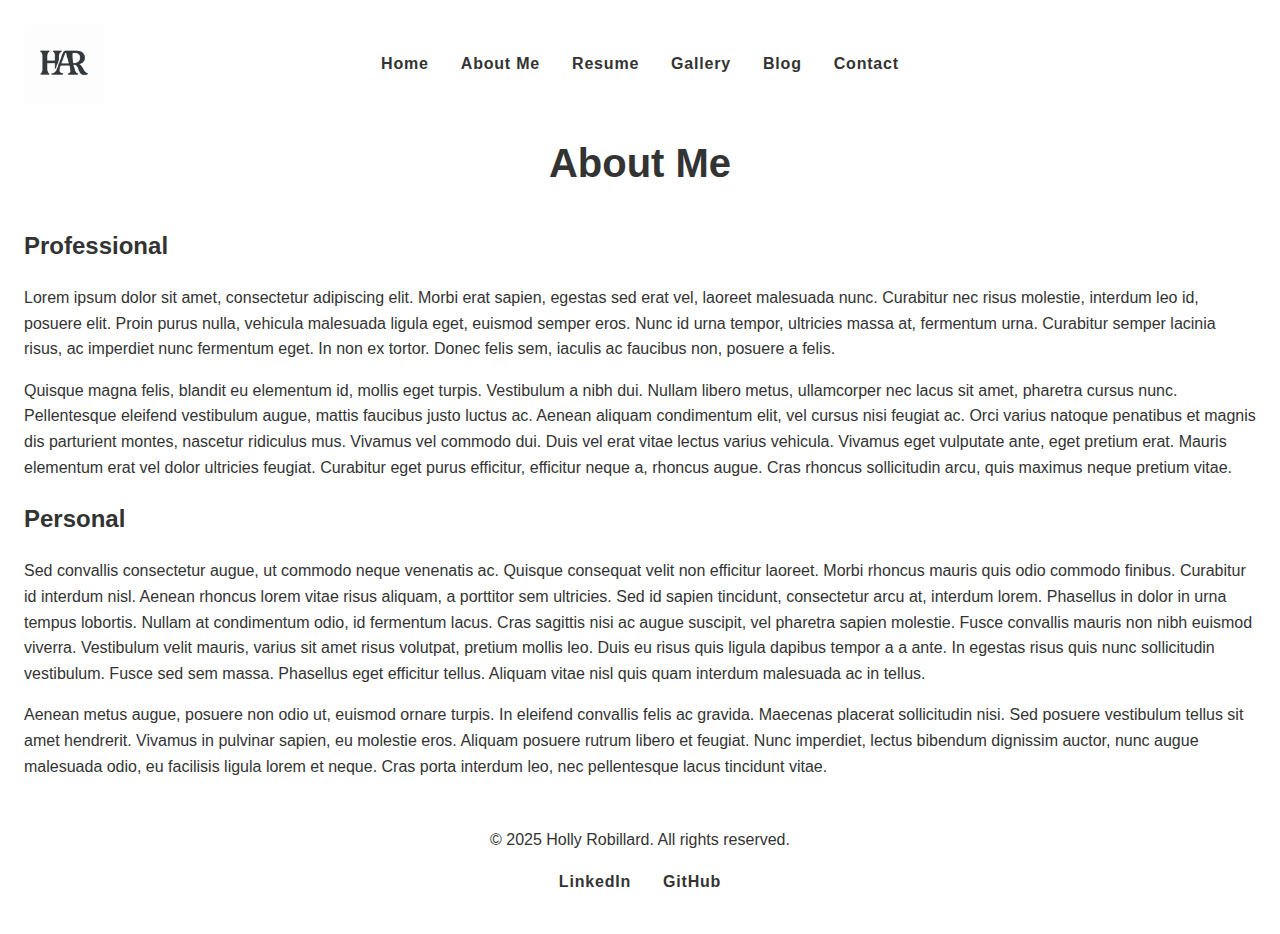
<file: about.html>
<!-- 
    File: about.html
    Author: Holly Robillard
    Course: IT3240 - Spring 2025
    Last Updated: May 1, 2025

    Purpose: 
    The About page offers a deeper look into who I am both professionally and personally. 
    It is designed to provide context beyond the homepage, highlighting the values that guide my work, 
    the journey that has shaped my career, and the passions that fuel my continued growth. 
    Visitors can learn about my background, leadership philosophy, and commitment to lifelong learning.

    Structure: 
    - Header with logo and navigation menu
    - Introduction section with a professional summary
    - Narrative of my career and education journey
    - Narrative of my personal passions
    - Footer with copyright and social links
 -->
<!DOCTYPE html>
<html lang="en">
    <head>
        <title>Holly Robillard</title>
        <meta charset="utf-8">
        <link rel="stylesheet" href="css/styles.css">
    </head>

    <!-- Page Content -->
    <body>
        <!-- Page Header -->
        <header>
            <div id="logo-nav">
                <!-- Logo -->
                <img src="images/logo.png" alt="Logo for Holly Robillard website" id="logo">
                <!-- Navigation Menu -->
                <nav>
                    <ul>
                        <li><a href="index.html">Home</a></li>
                        <li><a href="about.html">About Me</a></li>
                        <li><a href="resume.html">Resume</a></li>
                        <li><a href="gallery.html">Gallery</a></li>
                        <li><a href="blog.html">Blog</a></li>
                        <li><a href="contact.html">Contact</a></li>
                    </ul>
                </nav>
            </div>
            <h1>About Me</h1>
        </header>
        
        <!-- Main Page Content -->
        <main id="about">

            <!-- Professional Introduction: Short Paragraphs Introducing Professional Goals and Career -->
            <section id="about-professional">
                <h2>Professional</h2>
                <p>
                    Lorem ipsum dolor sit amet, consectetur adipiscing elit. Morbi erat sapien, egestas sed erat vel, laoreet malesuada nunc. Curabitur nec risus molestie, interdum leo id, posuere elit. Proin purus nulla, vehicula malesuada ligula eget, euismod semper eros. Nunc id urna tempor, ultricies massa at, fermentum urna. Curabitur semper lacinia risus, ac imperdiet nunc fermentum eget. In non ex tortor. Donec felis sem, iaculis ac faucibus non, posuere a felis.
                </p>
                <p>
                    Quisque magna felis, blandit eu elementum id, mollis eget turpis. Vestibulum a nibh dui. Nullam libero metus, ullamcorper nec lacus sit amet, pharetra cursus nunc. Pellentesque eleifend vestibulum augue, mattis faucibus justo luctus ac. Aenean aliquam condimentum elit, vel cursus nisi feugiat ac. Orci varius natoque penatibus et magnis dis parturient montes, nascetur ridiculus mus. Vivamus vel commodo dui. Duis vel erat vitae lectus varius vehicula. Vivamus eget vulputate ante, eget pretium erat. Mauris elementum erat vel dolor ultricies feugiat. Curabitur eget purus efficitur, efficitur neque a, rhoncus augue. Cras rhoncus sollicitudin arcu, quis maximus neque pretium vitae.
                </p>
            </section>

            <!-- Personal Introduction: Short Paragraphs Introducing Personal Life Passions -->
            <section id="about-personal">
                <h2>Personal</h2>
                <p>
                    Sed convallis consectetur augue, ut commodo neque venenatis ac. Quisque consequat velit non efficitur laoreet. Morbi rhoncus mauris quis odio commodo finibus. Curabitur id interdum nisl. Aenean rhoncus lorem vitae risus aliquam, a porttitor sem ultricies. Sed id sapien tincidunt, consectetur arcu at, interdum lorem. Phasellus in dolor in urna tempus lobortis. Nullam at condimentum odio, id fermentum lacus. Cras sagittis nisi ac augue suscipit, vel pharetra sapien molestie. Fusce convallis mauris non nibh euismod viverra. Vestibulum velit mauris, varius sit amet risus volutpat, pretium mollis leo. Duis eu risus quis ligula dapibus tempor a a ante. In egestas risus quis nunc sollicitudin vestibulum. Fusce sed sem massa. Phasellus eget efficitur tellus. Aliquam vitae nisl quis quam interdum malesuada ac in tellus.
                </p>
                <p>
                    Aenean metus augue, posuere non odio ut, euismod ornare turpis. In eleifend convallis felis ac gravida. Maecenas placerat sollicitudin nisi. Sed posuere vestibulum tellus sit amet hendrerit. Vivamus in pulvinar sapien, eu molestie eros. Aliquam posuere rutrum libero et feugiat. Nunc imperdiet, lectus bibendum dignissim auctor, nunc augue malesuada odio, eu facilisis ligula lorem et neque. Cras porta interdum leo, nec pellentesque lacus tincidunt vitae.
                </p>
            </section>
        </main>

        <!-- Page Footer: Copyright and Social Media -->
        <footer>
            <p>&copy; 2025 Holly Robillard. All rights reserved.</p>
            <!-- Social Media External Links -->
            <ul>
                <li><a href="https://linkedin.com/in/hollyrobillard">LinkedIn</a></li>
                <li><a href="https://github.com/hollyrobillard">GitHub</a></li>
            </ul>
        </footer>
    </body>
</html>
</file>
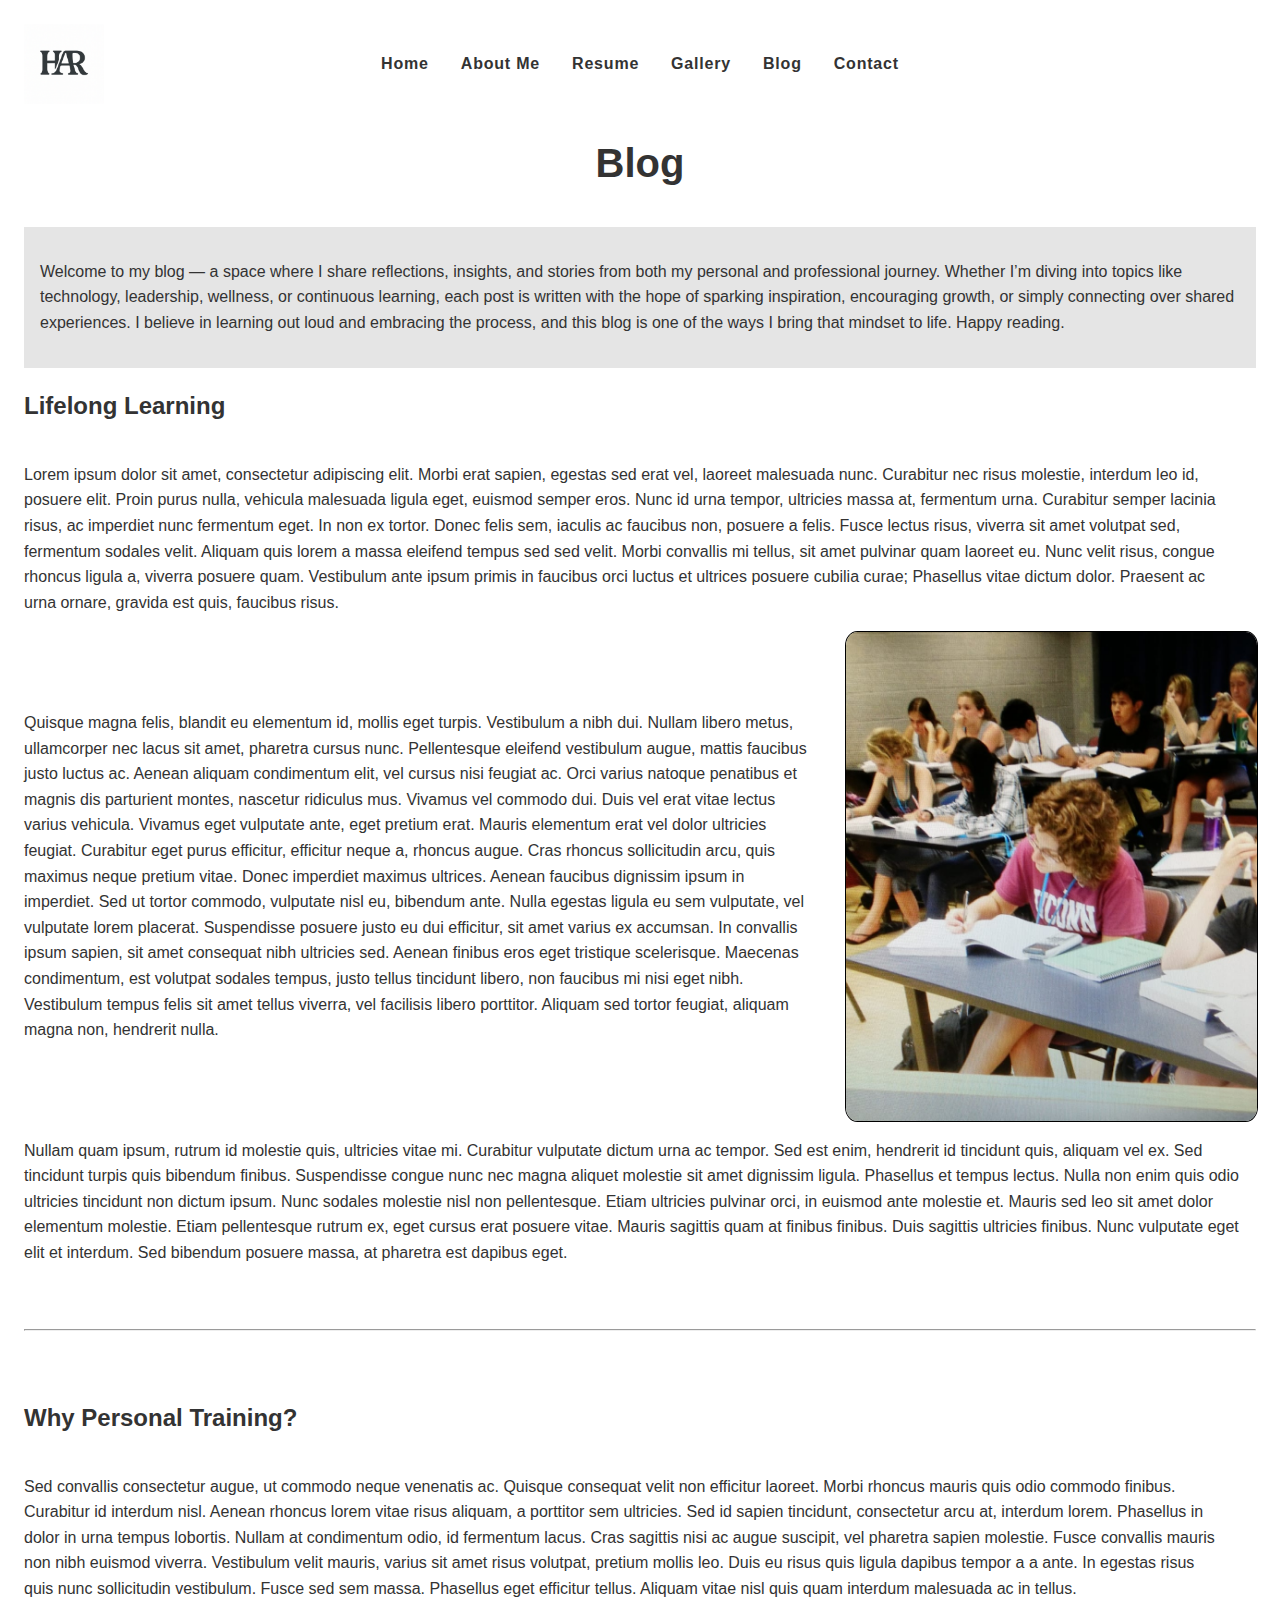
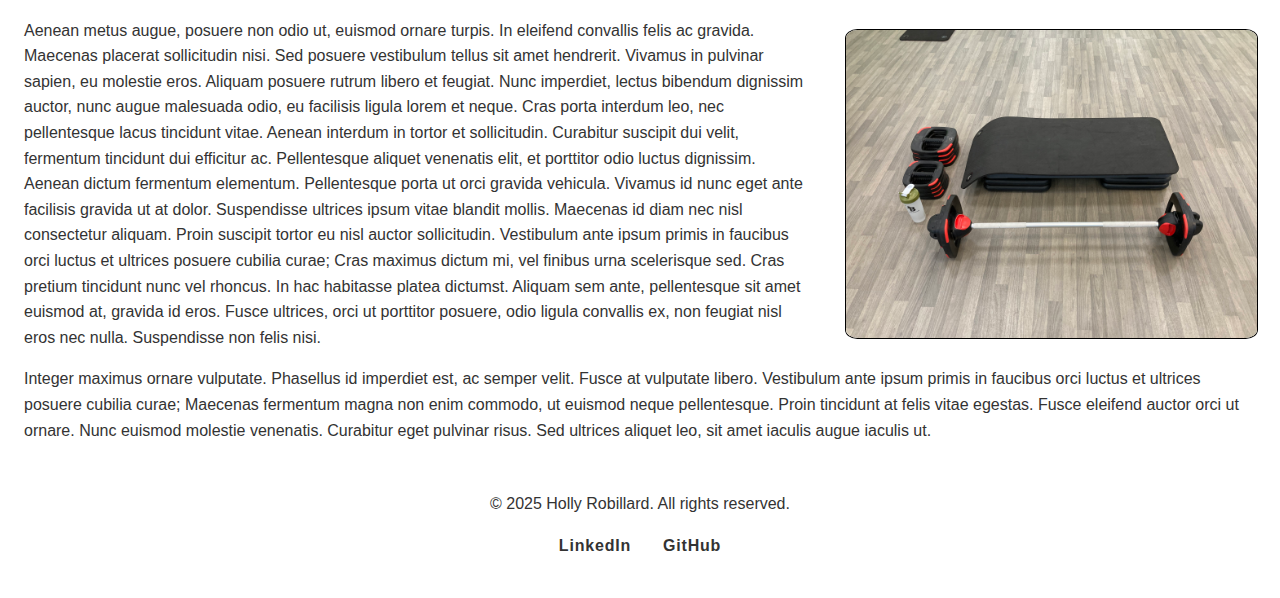
<file: blog.html>
<!-- 
    File: blog.html
    Author: Holly Robillard
    Course: IT3240 - Spring 2025
    Last Updated: May 1, 2025

    Purpose: 
    The Blog page serves as a space for sharing reflections, insights, and updates 
    related to my personal and professional journey. It includes posts about technology, leadership, 
    continuous learning, wellness, and creative projects. The goal is to foster connection and 
    inspire curiosity by offering authentic and thoughtful content.

    Structure: 
    - Header with logo and navigation menu
    - Introductory section explaining the purpose of the blog
    - Chronological list of blog entries with titles and content
    - Footer with copyright and social links
 -->
<!DOCTYPE html>
<html lang="en">
    <head>
        <title>Holly Robillard</title>
        <meta charset="utf-8">
        <link rel="stylesheet" href="styles.css">
    </head>

    <!-- Page Content -->
    <body>
        <!-- Page Header -->
        <header>
            <div id="logo-nav">
                <!-- Logo -->
                <img src="logo.png" alt="Logo for Holly Robillard website" id="logo">
                <!-- Navigation Menu -->
                <nav>
                    <ul>
                        <li><a href="index.html">Home</a></li>
                        <li><a href="about.html">About Me</a></li>
                        <li><a href="resume.html">Resume</a></li>
                        <li><a href="gallery.html">Gallery</a></li>
                        <li><a href="blog.html">Blog</a></li>
                        <li><a href="contact.html">Contact</a></li>
                    </ul>
                </nav>
            </div>
            <h1>Blog</h1>
        </header>
        
        <!-- Main Page Content -->
        <main id="blog">
            
            <!-- Blog Introduction Section: Short Paragraph on the Purpose of the Blog -->
            <section id="blog-introduction">
                <h2 class="hidden">Blog Introduction</h2>
                <p>
                    Welcome to my blog — a space where I share reflections, insights, and stories from both my personal and professional journey. Whether I’m diving into topics like technology, leadership, wellness, or continuous learning, each post is written with the hope of sparking inspiration, encouraging growth, or simply connecting over shared experiences. I believe in learning out loud and embracing the process, and this blog is one of the ways I bring that mindset to life. Happy reading.
                </p>
            </section>

            <!-- Lifelong Learning Blog Post -->
            <section class="blog-post" id="learn">
                <h2>Lifelong Learning</h2>
                <p id="learn-1">
                    Lorem ipsum dolor sit amet, consectetur adipiscing elit. Morbi erat sapien, egestas sed erat vel, laoreet malesuada nunc. Curabitur nec risus molestie, interdum leo id, posuere elit. Proin purus nulla, vehicula malesuada ligula eget, euismod semper eros. Nunc id urna tempor, ultricies massa at, fermentum urna. Curabitur semper lacinia risus, ac imperdiet nunc fermentum eget. In non ex tortor. Donec felis sem, iaculis ac faucibus non, posuere a felis. Fusce lectus risus, viverra sit amet volutpat sed, fermentum sodales velit. Aliquam quis lorem a massa eleifend tempus sed sed velit. Morbi convallis mi tellus, sit amet pulvinar quam laoreet eu. Nunc velit risus, congue rhoncus ligula a, viverra posuere quam. Vestibulum ante ipsum primis in faucibus orci luctus et ultrices posuere cubilia curae; Phasellus vitae dictum dolor. Praesent ac urna ornare, gravida est quis, faucibus risus. 
                </p>
                <p id="learn-2">
                    Quisque magna felis, blandit eu elementum id, mollis eget turpis. Vestibulum a nibh dui. Nullam libero metus, ullamcorper nec lacus sit amet, pharetra cursus nunc. Pellentesque eleifend vestibulum augue, mattis faucibus justo luctus ac. Aenean aliquam condimentum elit, vel cursus nisi feugiat ac. Orci varius natoque penatibus et magnis dis parturient montes, nascetur ridiculus mus. Vivamus vel commodo dui. Duis vel erat vitae lectus varius vehicula. Vivamus eget vulputate ante, eget pretium erat. Mauris elementum erat vel dolor ultricies feugiat. Curabitur eget purus efficitur, efficitur neque a, rhoncus augue. Cras rhoncus sollicitudin arcu, quis maximus neque pretium vitae. Donec imperdiet maximus ultrices. Aenean faucibus dignissim ipsum in imperdiet. Sed ut tortor commodo, vulputate nisl eu, bibendum ante. Nulla egestas ligula eu sem vulputate, vel vulputate lorem placerat. Suspendisse posuere justo eu dui efficitur, sit amet varius ex accumsan. In convallis ipsum sapien, sit amet consequat nibh ultricies sed. Aenean finibus eros eget tristique scelerisque. Maecenas condimentum, est volutpat sodales tempus, justo tellus tincidunt libero, non faucibus mi nisi eget nibh. Vestibulum tempus felis sit amet tellus viverra, vel facilisis libero porttitor. Aliquam sed tortor feugiat, aliquam magna non, hendrerit nulla.
                </p>
                <p id="learn-3">
                    Nullam quam ipsum, rutrum id molestie quis, ultricies vitae mi. Curabitur vulputate dictum urna ac tempor. Sed est enim, hendrerit id tincidunt quis, aliquam vel ex. Sed tincidunt turpis quis bibendum finibus. Suspendisse congue nunc nec magna aliquet molestie sit amet dignissim ligula. Phasellus et tempus lectus. Nulla non enim quis odio ultricies tincidunt non dictum ipsum. Nunc sodales molestie nisl non pellentesque. Etiam ultricies pulvinar orci, in euismod ante molestie et. Mauris sed leo sit amet dolor elementum molestie. Etiam pellentesque rutrum ex, eget cursus erat posuere vitae. Mauris sagittis quam at finibus finibus. Duis sagittis ultricies finibus. Nunc vulputate eget elit et interdum. Sed bibendum posuere massa, at pharetra est dapibus eget.
                </p>
                <img src="learn.jpg" alt="">
            </section>

            <hr>

            <!-- Personal Training Blog Post -->
            <section class="blog-post" id="train">
                <h2>Why Personal Training?</h2>
                <p id="train-1">
                    Sed convallis consectetur augue, ut commodo neque venenatis ac. Quisque consequat velit non efficitur laoreet. Morbi rhoncus mauris quis odio commodo finibus. Curabitur id interdum nisl. Aenean rhoncus lorem vitae risus aliquam, a porttitor sem ultricies. Sed id sapien tincidunt, consectetur arcu at, interdum lorem. Phasellus in dolor in urna tempus lobortis. Nullam at condimentum odio, id fermentum lacus. Cras sagittis nisi ac augue suscipit, vel pharetra sapien molestie. Fusce convallis mauris non nibh euismod viverra. Vestibulum velit mauris, varius sit amet risus volutpat, pretium mollis leo. Duis eu risus quis ligula dapibus tempor a a ante. In egestas risus quis nunc sollicitudin vestibulum. Fusce sed sem massa. Phasellus eget efficitur tellus. Aliquam vitae nisl quis quam interdum malesuada ac in tellus.
                </p>
                <p id="train-2">
                    Aenean metus augue, posuere non odio ut, euismod ornare turpis. In eleifend convallis felis ac gravida. Maecenas placerat sollicitudin nisi. Sed posuere vestibulum tellus sit amet hendrerit. Vivamus in pulvinar sapien, eu molestie eros. Aliquam posuere rutrum libero et feugiat. Nunc imperdiet, lectus bibendum dignissim auctor, nunc augue malesuada odio, eu facilisis ligula lorem et neque. Cras porta interdum leo, nec pellentesque lacus tincidunt vitae. Aenean interdum in tortor et sollicitudin. Curabitur suscipit dui velit, fermentum tincidunt dui efficitur ac. Pellentesque aliquet venenatis elit, et porttitor odio luctus dignissim. Aenean dictum fermentum elementum. Pellentesque porta ut orci gravida vehicula. Vivamus id nunc eget ante facilisis gravida ut at dolor. Suspendisse ultrices ipsum vitae blandit mollis. Maecenas id diam nec nisl consectetur aliquam. Proin suscipit tortor eu nisl auctor sollicitudin. Vestibulum ante ipsum primis in faucibus orci luctus et ultrices posuere cubilia curae; Cras maximus dictum mi, vel finibus urna scelerisque sed. Cras pretium tincidunt nunc vel rhoncus. In hac habitasse platea dictumst. Aliquam sem ante, pellentesque sit amet euismod at, gravida id eros. Fusce ultrices, orci ut porttitor posuere, odio ligula convallis ex, non feugiat nisl eros nec nulla. Suspendisse non felis nisi.
                </p>
                <p id="train-3">
                    Integer maximus ornare vulputate. Phasellus id imperdiet est, ac semper velit. Fusce at vulputate libero. Vestibulum ante ipsum primis in faucibus orci luctus et ultrices posuere cubilia curae; Maecenas fermentum magna non enim commodo, ut euismod neque pellentesque. Proin tincidunt at felis vitae egestas. Fusce eleifend auctor orci ut ornare. Nunc euismod molestie venenatis. Curabitur eget pulvinar risus. Sed ultrices aliquet leo, sit amet iaculis augue iaculis ut.
                </p>
                <img src="training.jpeg" alt="">
            </section>
        </main>

        <!-- Page Footer: Copyright and Social Media -->
        <footer>
            <p>&copy; 2025 Holly Robillard. All rights reserved.</p>
            <!-- Social Media External Links -->
            <ul>
                <li><a href="https://linkedin.com/in/hollyrobillard">LinkedIn</a></li>
                <li><a href="https://github.com/hollyrobillard">GitHub</a></li>
            </ul>
        </footer>
    </body>
</html>
</file>
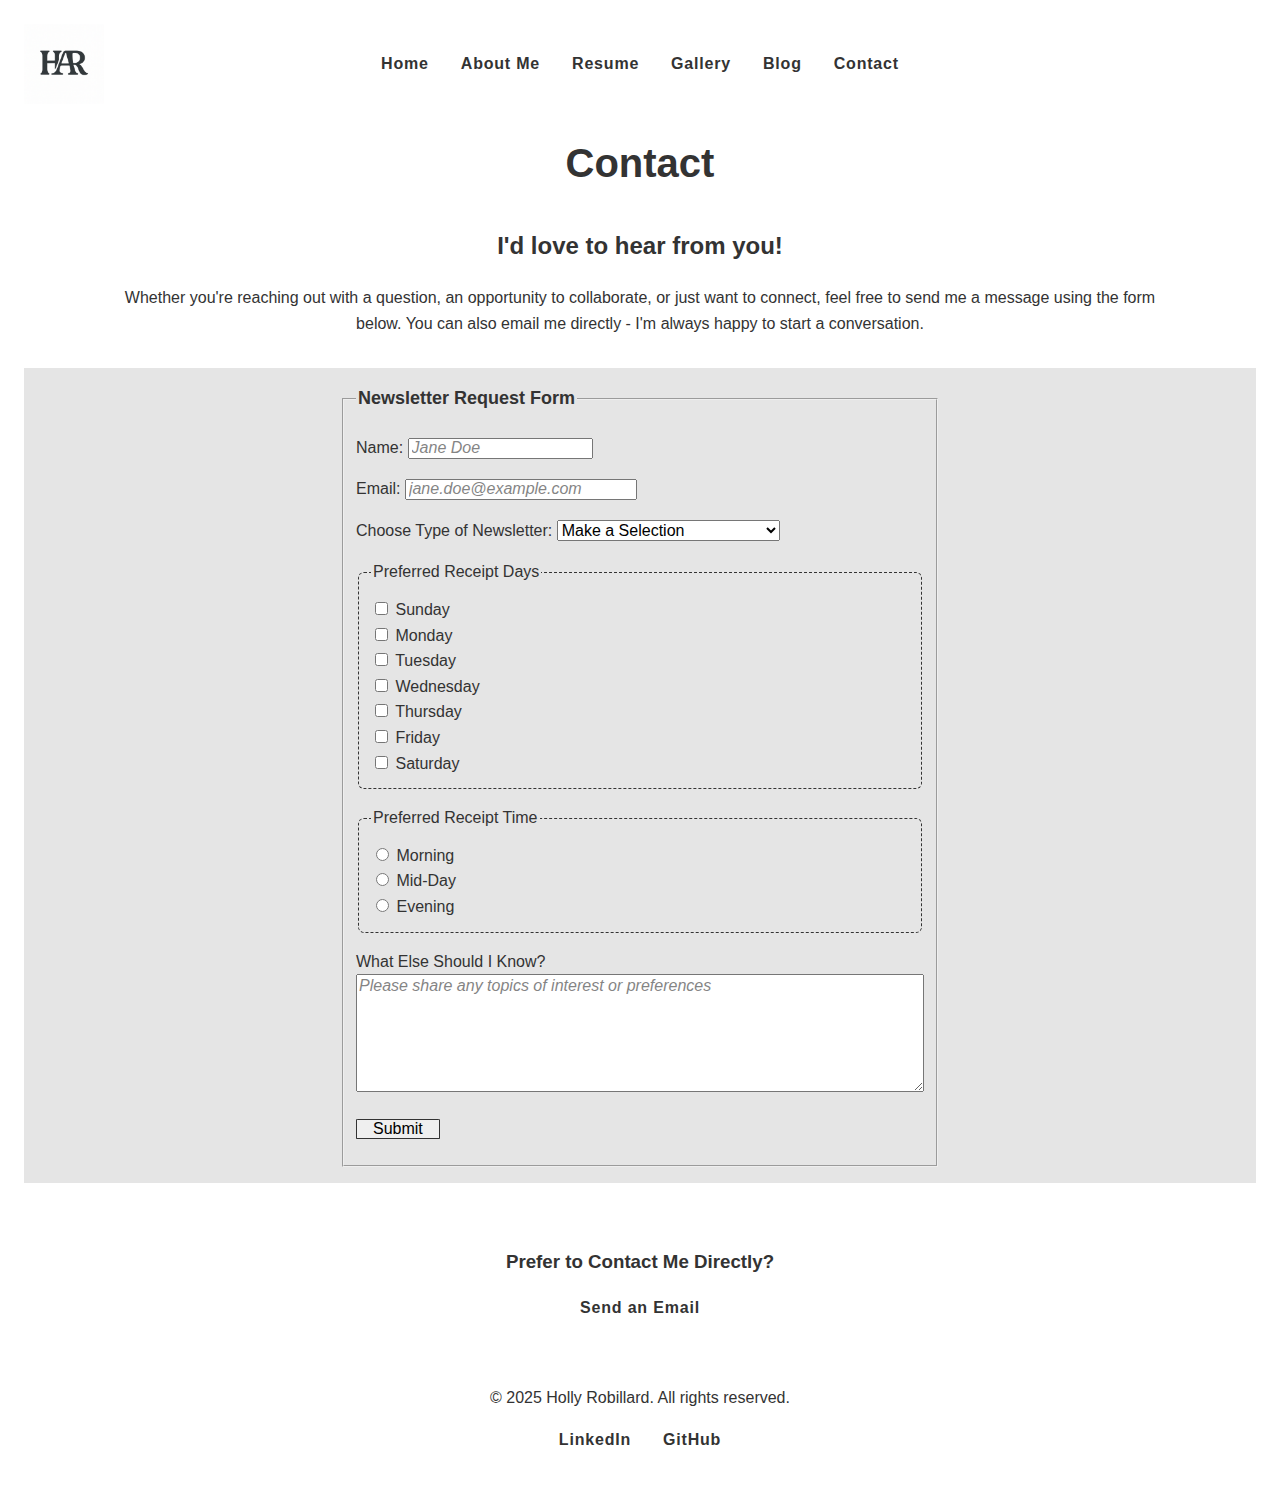
<file: contact.html>
<!-- 
    File: contact.html
    Author: Holly Robillard
    Course: IT3240 - Spring 2025
    Last Updated: May 7, 2025

    Purpose: 
    The Contact page provides visitors with clear and simple ways to get in touch with me 
    for professional inquiries, networking opportunities, or personal connections. 
    It serves as a direct channel for communication and reflects my openness to collaboration 
    and meaningful conversation.

    Structure: 
    - Header with logo and navigation menu
    - Introduction paragraph inviting users to reach out
    - Newsletter form with fields to personalize information for the user.
    - Mailto link for users who prefer to email directly
    - Footer with copyright and social links
 -->
<!DOCTYPE html>
<html lang="en">
    <head>
        <title>Holly Robillard</title>
        <meta charset="utf-8">
        <link rel="stylesheet" href="styles.css">
    </head>

    <!-- Page Content -->
    <body>
        <!-- Page Header -->
        <header>
            <div id="logo-nav">
                <!-- Logo -->
                <img src="logo.png" alt="Logo for Holly Robillard website" id="logo">
                <!-- Navigation Menu -->
                <nav>
                    <ul>
                        <li><a href="index.html">Home</a></li>
                        <li><a href="about.html">About Me</a></li>
                        <li><a href="resume.html">Resume</a></li>
                        <li><a href="gallery.html">Gallery</a></li>
                        <li><a href="blog.html">Blog</a></li>
                        <li><a href="contact.html">Contact</a></li>
                    </ul>
                </nav>
            </div>
            <h1>Contact</h1>
        </header>
        
        <!-- Main Page Content -->
        <main id="contact">

            <!-- Contact Introduction: Short Paragraph Introducing the Page -->
            <section id="contact-introduction">
                <h2>
                    I'd love to hear from you!
                </h2>
                <p>
                    Whether you're reaching out with a question, an opportunity to collaborate, or just want to connect, feel free to send me a message using the form below. You can also email me directly - I'm always happy to start a conversation.
                </p>                  
            </section>

            <!-- Newsletter Form: Form to Collect Information for Personalized Newsletter --> <!-- New for Week 5 -->
            <section id="newsletter-form">
                <h2 class="hidden">Newsletter Form</h2>
                <form id="webForm" action="#"> 
                    <fieldset>
                        <legend>Newsletter Request Form</legend>

                        <!-- Name Field -->
                        <p>
                            <label for="f-name">Name: </label>
                            <input type="text" name="name" id="f-name" placeholder="Jane Doe" required>
                        </p>

                        <!-- Email Field -->
                        <p>
                            <label for="f-email">Email: </label>
                            <input type="email" name="email" id="f-email" placeholder="jane.doe@example.com" required>
                        </p>

                        <!-- Type of Newsletter Selection Field -->
                        <p>
                            <label for="f-newsletter">Choose Type of Newsletter: </label>
                            <select name="newsletter" id="f-newsletter" required>
                                <option value="" disabled selected>Make a Selection</option>
                                <option value="Professional">Professional</option>
                                <option value="Personal Learnings">Personal Learnings</option>
                                <option value="Personal Recommendations">Personal Recommendations</option>
                            </select>
                        </p>

                        <!-- Receipt Days Selection Field -->
                        <fieldset class="subfieldset">
                            <legend>Preferred Receipt Days</legend>
                          
                            <input type="checkbox" id="checkbox1" name="days[]" value="Sun">
                            <label for="checkbox1"> Sunday</label><br>
                          
                            <input type="checkbox" id="checkbox2" name="days[]" value="Mon">
                            <label for="checkbox2"> Monday</label><br>
                          
                            <input type="checkbox" id="checkbox3" name="days[]" value="Tues">
                            <label for="checkbox3"> Tuesday</label><br>
                          
                            <input type="checkbox" id="checkbox4" name="days[]" value="Wed">
                            <label for="checkbox4"> Wednesday</label><br>
                          
                            <input type="checkbox" id="checkbox5" name="days[]" value="Thurs">
                            <label for="checkbox5"> Thursday</label><br>
                          
                            <input type="checkbox" id="checkbox6" name="days[]" value="Fri">
                            <label for="checkbox6"> Friday</label><br>
                          
                            <input type="checkbox" id="checkbox7" name="days[]" value="Sat">
                            <label for="checkbox7"> Saturday</label><br>
                        </fieldset>   
                        
                        <!-- Receipt Time Selection Field -->
                        <fieldset class="subfieldset">
                            <legend>Preferred Receipt Time</legend>

                            <input type="radio" id="radio1" name="receipt-time" value="Morning">
                            <label for="radio1"> Morning</label><br>

                            <input type="radio" id="radio2" name="receipt-time" value="Mid-Day">
                            <label for="radio2"> Mid-Day</label><br>

                            <input type="radio" id="radio3" name="receipt-time" value="Evening">
                            <label for="radio3"> Evening</label><br>
                        </fieldset>

                        <!-- Other Information Field -->
                        <p>
                            <label for="f-other">What Else Should I Know?</label><br>
                            <textarea name="other" id="f-other" placeholder="Please share any topics of interest or preferences"></textarea>                      
                        </p>

                        <!-- Button to Submit Form -->
                        <input type="submit" id="submit">
                    </fieldset>
                </form>
            </section>

            <div id="output"></div>

            <!-- Contact Email: Mailto Link to Send a Direct Email -->
            <section id="contact-email">
                <h3>Prefer to Contact Me Directly?</h3>
                <!-- Mailto Link -->
                 <a href="mailto:h.ann.robillard@gmail.com?subject=Looking%20to%20Connect&body=Hi%20Holly,%20I%20found%20your%20website%20and%20wanted%20to%20reach%20out...">Send an Email</a>
            </section>
        </main>

        <!-- Page Footer: Copyright and Social Media -->
        <footer>
            <p>&copy; 2025 Holly Robillard. All rights reserved.</p>
            <!-- Social Media External Links -->
            <ul>
                <li><a href="https://linkedin.com/in/hollyrobillard">LinkedIn</a></li>
                <li><a href="https://github.com/hollyrobillard">GitHub</a></li>
            </ul>
        </footer>
        <script src="script.js"></script>
    </body>
</html>
</file>
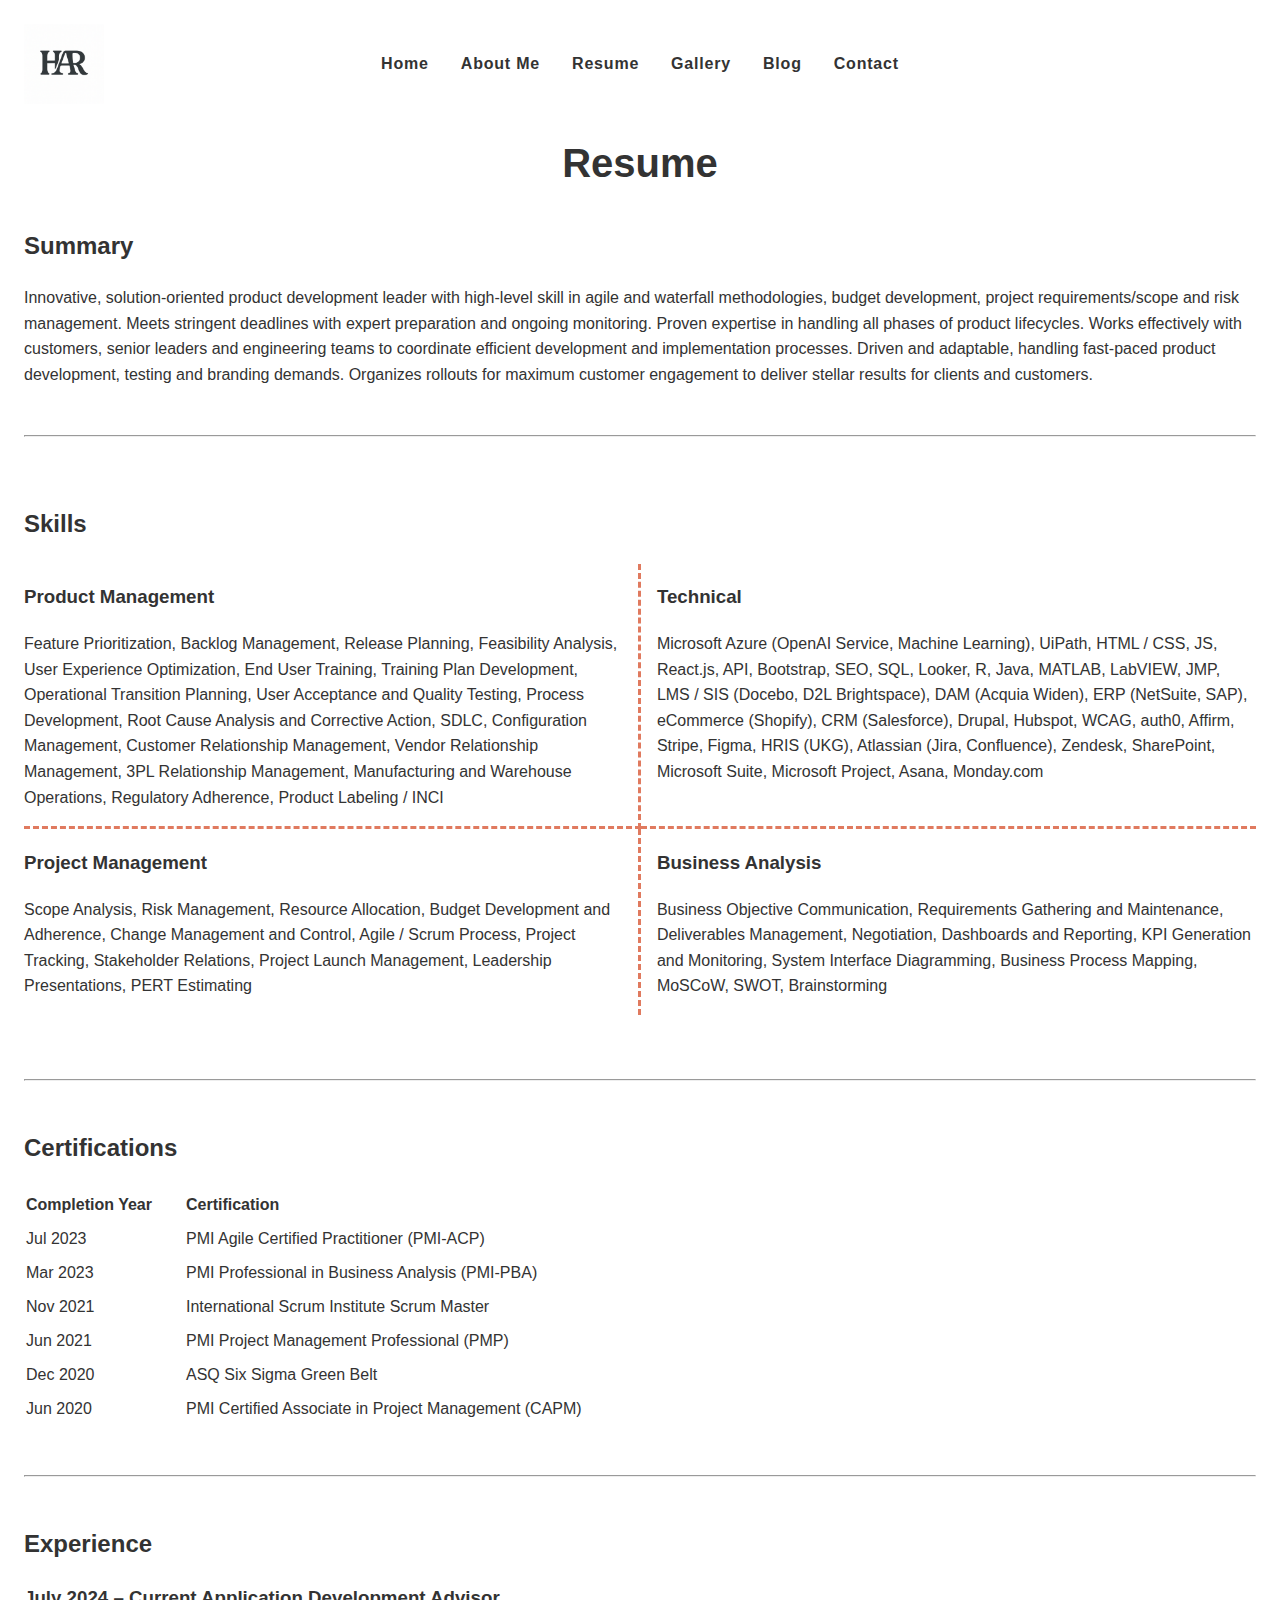
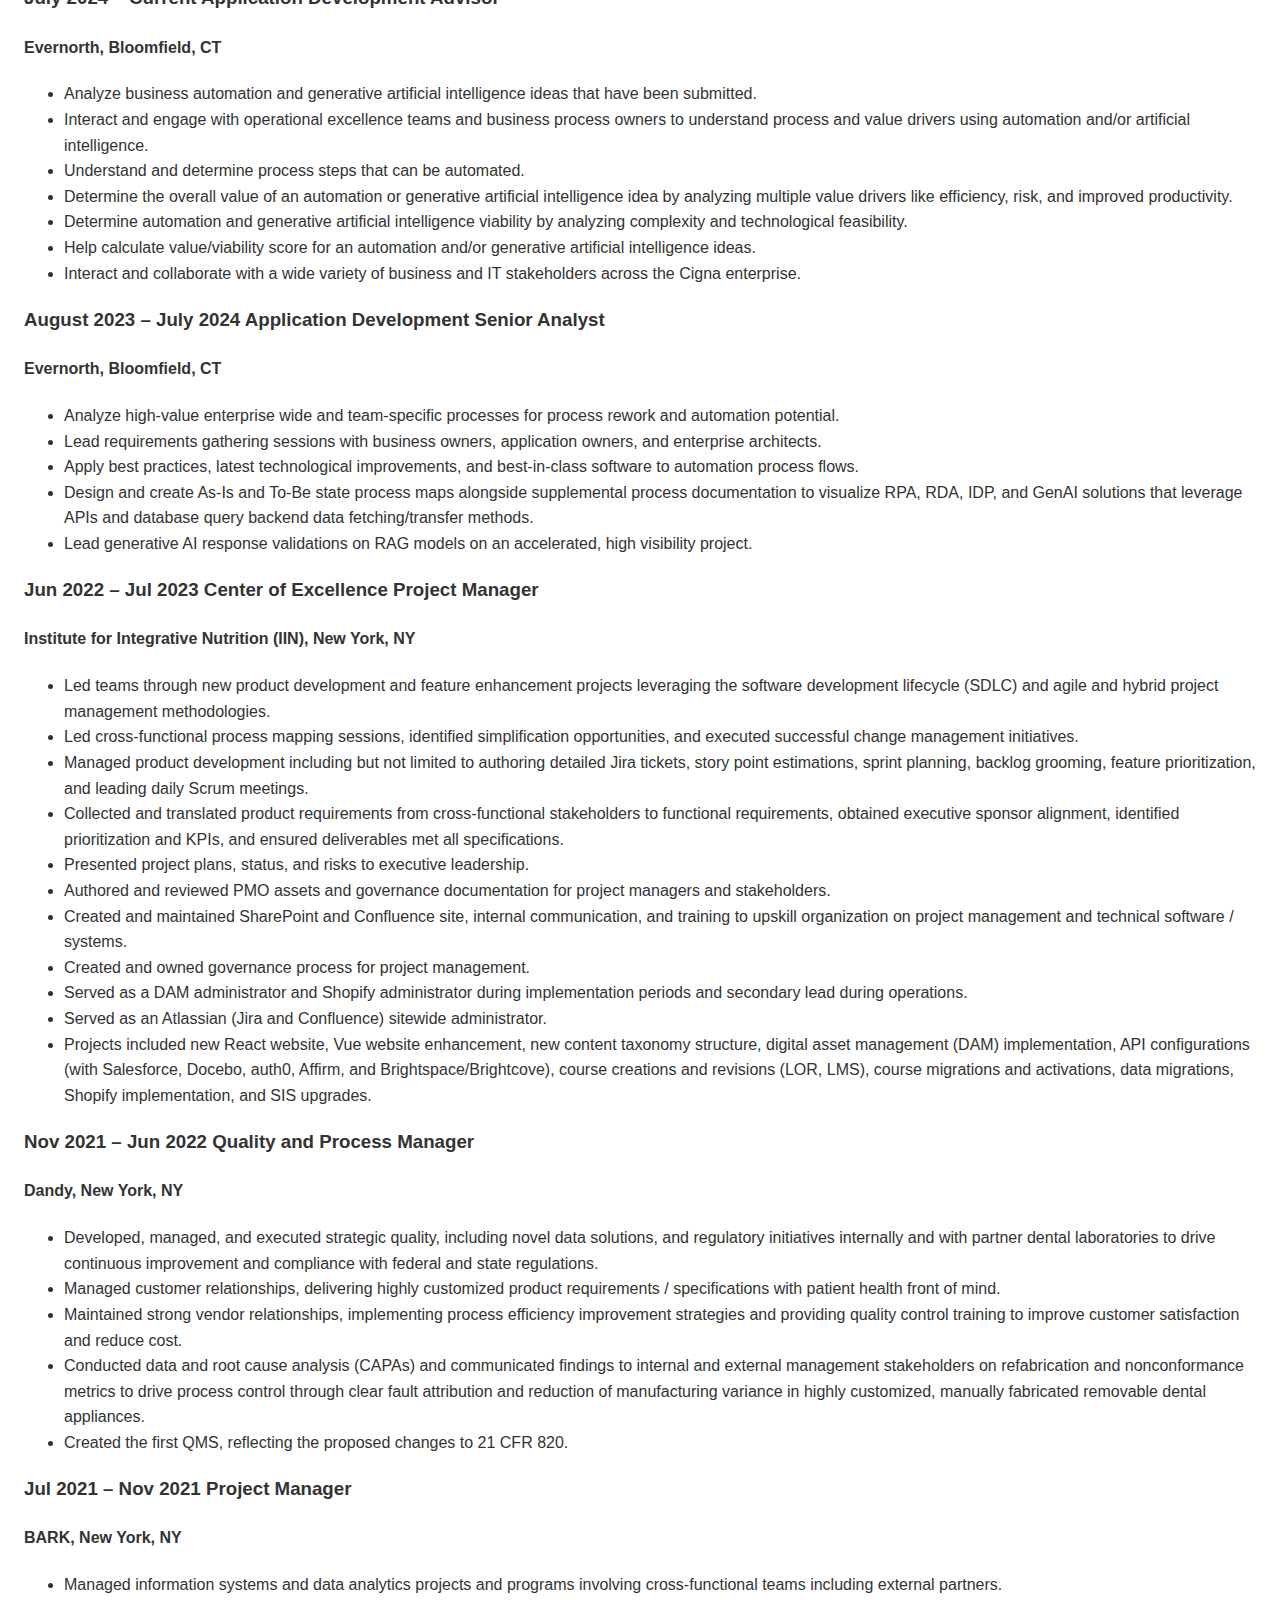
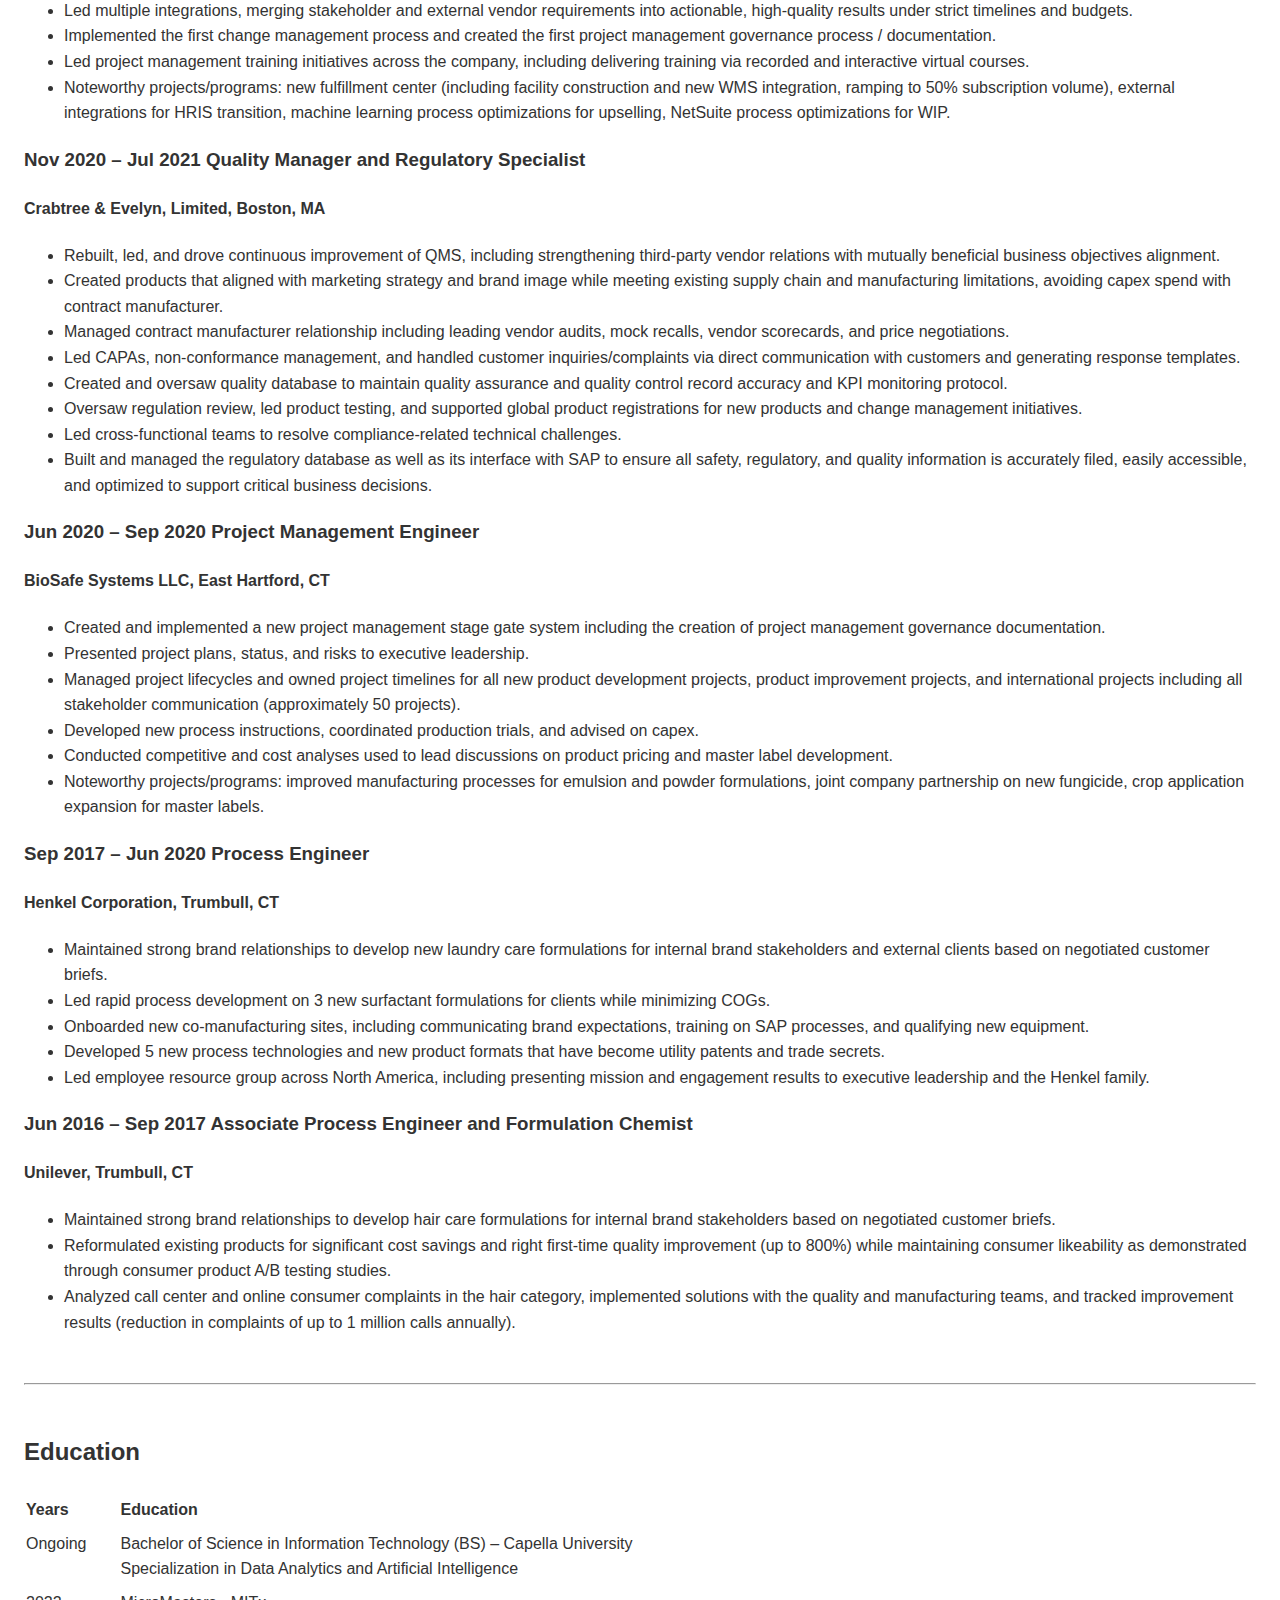
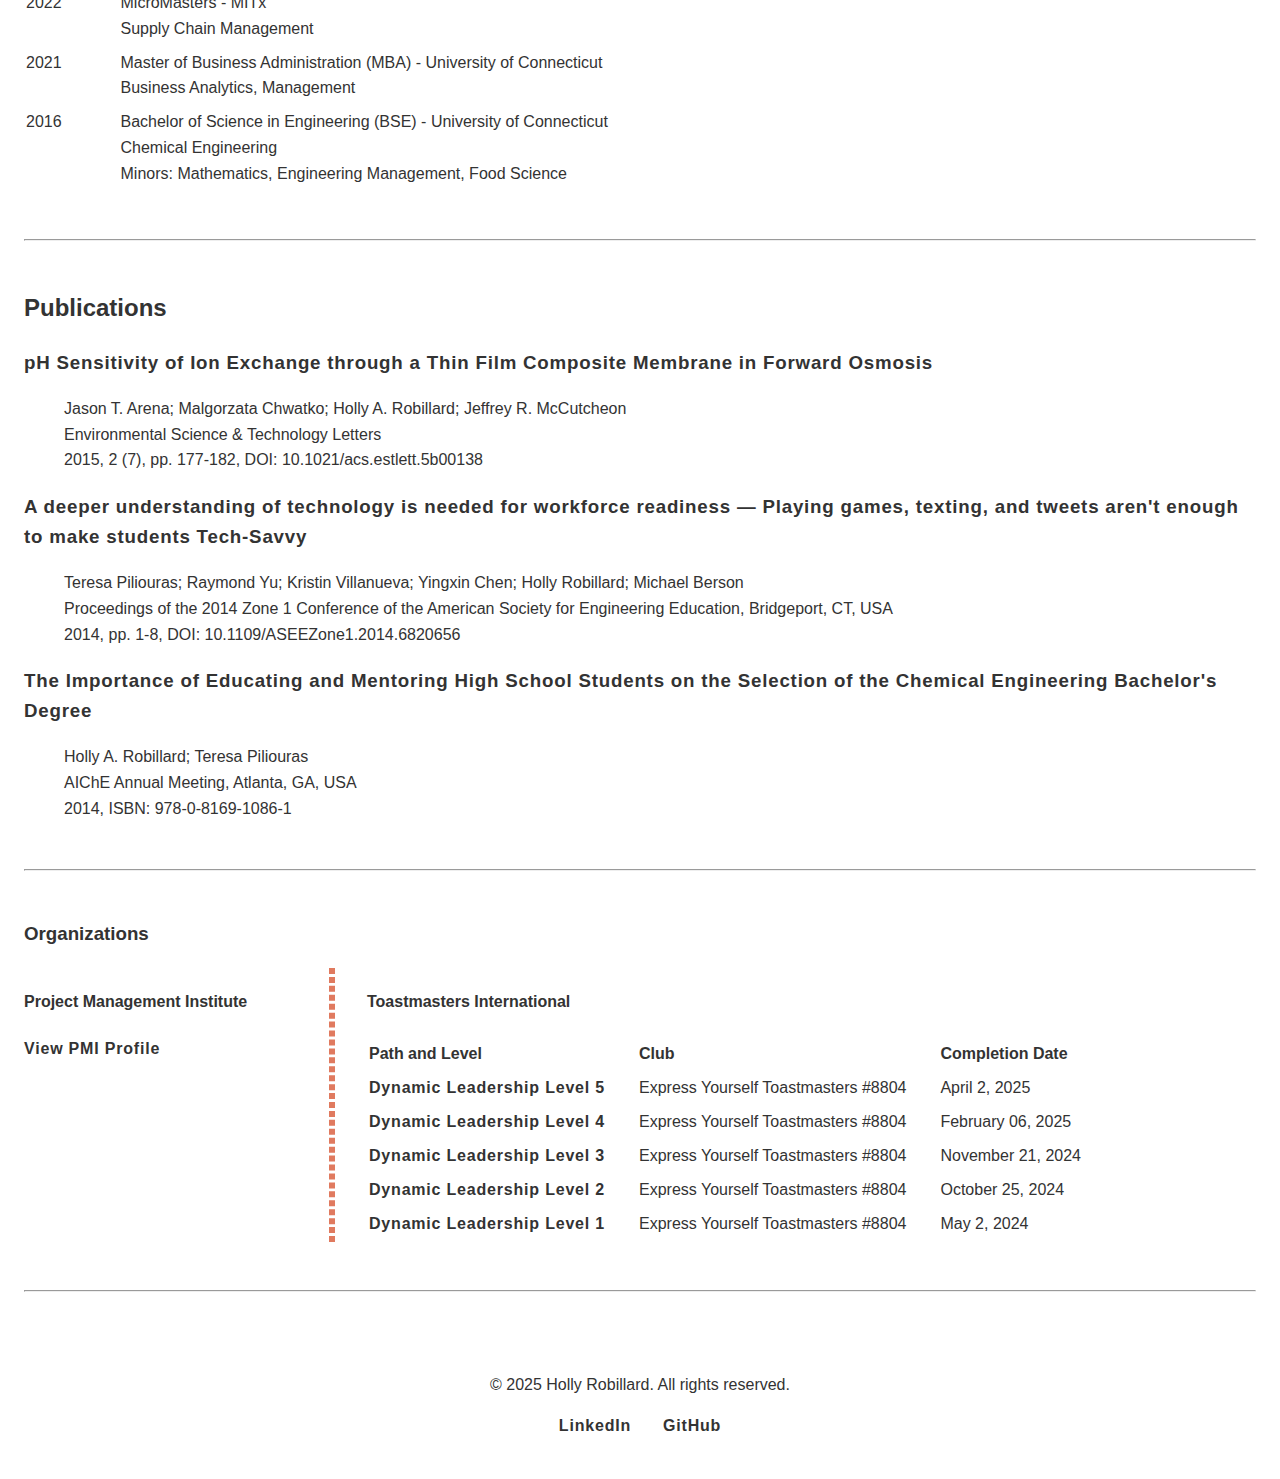
<file: resume.html>
<!-- 
    File: resume.html
    Author: Holly Robillard
    Course: IT3240 - Spring 2025
    Last Updated: May 1, 2025

    Purpose: 
    The Resume page provides a detailed overview of my professional experience, education, 
    certifications, and relevant skills. It is intended to showcase my qualifications 
    in a clear and accessible format for potential collaborators, employers, or professional contacts. 
    This page highlights key accomplishments and demonstrates the value I bring to any team or project.

    Structure: 
    - Header with logo and navigation menu
    - Introduction paragraph summarizing my career focus and professional philosophy
    - Work experience section organized by role with descriptions and accomplishments
    - Education background and degree information
    - Certifications and skills
    - Footer with copyright and social links
 -->
<!DOCTYPE html>
<html lang="en">
    <head>
        <title>Holly Robillard</title>
        <meta charset="utf-8">
        <link rel="stylesheet" href="styles.css">
    </head>

    <!-- Page Content -->
    <body>
        <!-- Page Header -->
        <header>
            <div id="logo-nav">
                <!-- Logo -->
                <img src="logo.png" alt="Logo for Holly Robillard website" id="logo">
                <!-- Navigation Menu -->
                <nav>
                    <ul>
                        <li><a href="index.html">Home</a></li>
                        <li><a href="about.html">About Me</a></li>
                        <li><a href="resume.html">Resume</a></li>
                        <li><a href="gallery.html">Gallery</a></li>
                        <li><a href="blog.html">Blog</a></li>
                        <li><a href="contact.html">Contact</a></li>
                    </ul>
                </nav>
            </div>
            <h1>Resume</h1>
        </header>
        
        <!-- Main Page Content -->
        <main id="resume">

            <!-- Resume Summary Section: Short Paragraph of Career Objectives -->
            <section id="resume-summary">
                <h2>Summary</h2>
                <p>
                    Innovative, solution-oriented product development leader with high-level skill in agile and waterfall methodologies, budget development, project requirements/scope and risk management. Meets stringent deadlines with expert preparation and ongoing monitoring. Proven expertise in handling all phases of product lifecycles. Works effectively with customers, senior leaders and engineering teams to coordinate efficient development and implementation processes. Driven and adaptable, handling fast-paced product development, testing and branding demands. Organizes rollouts for maximum customer engagement to deliver stellar results for clients and customers. 
                </p>
            </section>

            <hr>

            <!-- Resume Skills Section: Key Skill Areas and List of Relevant Skills -->
            <section id="resume-skills">
                <h2>Skills</h2>
                <section id="product-management">
                    <h3>Product Management</h3>
                    <p>
                        Feature Prioritization, Backlog Management, Release Planning, Feasibility Analysis, User Experience Optimization, End User Training, Training Plan Development, Operational Transition Planning, User Acceptance and Quality Testing, Process Development, Root Cause Analysis and Corrective Action, SDLC, Configuration Management, Customer Relationship Management, Vendor Relationship Management, 3PL Relationship Management, Manufacturing and Warehouse Operations, Regulatory Adherence, Product Labeling / INCI
                    </p>
                </section>

                <section id="project-management">
                    <h3>Project Management</h3>
                    <p>
                        Scope Analysis, Risk Management, Resource Allocation, Budget Development and Adherence, Change Management and Control, Agile / Scrum Process, Project Tracking, Stakeholder Relations, Project Launch Management, Leadership Presentations, PERT Estimating
                    </p>
                </section>

                <section id="business-analysis">
                    <h3>Business Analysis</h3>
                    <p>
                        Business Objective Communication, Requirements Gathering and Maintenance, Deliverables Management, Negotiation, Dashboards and Reporting, KPI Generation and Monitoring, System Interface Diagramming, Business Process Mapping, MoSCoW, SWOT, Brainstorming
                    </p>
                </section>

                <section id="technical">
                <h3>Technical</h3>
                    <p>
                        Microsoft Azure (OpenAI Service, Machine Learning), UiPath, HTML / CSS, JS, React.js, API, Bootstrap, SEO, SQL, Looker, R, Java, MATLAB, LabVIEW, JMP, LMS / SIS (Docebo, D2L Brightspace), DAM (Acquia Widen), ERP (NetSuite, SAP), eCommerce (Shopify), CRM (Salesforce), Drupal, Hubspot, WCAG, auth0, Affirm, Stripe, Figma, HRIS (UKG), Atlassian (Jira, Confluence), Zendesk, SharePoint, Microsoft Suite, Microsoft Project, Asana, Monday.com
                    </p>
                </section>
            </section>

            <hr>

            <!-- Resume Certifications Section: Table of Certifications and Completion Years -->
            <section id="resume-certifications">
                <h2>Certifications</h2>
                    <table>
                        <thead>
                          <tr>
                            <th>Completion Year</th>
                            <th>Certification</th>
                          </tr>
                        </thead>
                        <tbody>
                          <tr>
                            <td>Jul 2023</td>
                            <td>PMI Agile Certified Practitioner (PMI-ACP)</td>
                          </tr>
                          <tr>
                            <td>Mar 2023</td>
                            <td>PMI Professional in Business Analysis (PMI-PBA)</td>
                          </tr>
                          <tr>
                            <td>Nov 2021</td>
                            <td>International Scrum Institute Scrum Master</td>
                          </tr>
                          <tr>
                            <td>Jun 2021</td>
                            <td>PMI Project Management Professional (PMP)</td>
                          </tr>
                          <tr>
                            <td>Dec 2020</td>
                            <td>ASQ Six Sigma Green Belt</td>
                          </tr>
                          <tr>
                            <td>Jun 2020</td>
                            <td>PMI Certified Associate in Project Management (CAPM)</td>
                          </tr>
                        </tbody>
                      </table>
            </section>

            <hr>

            <!-- Resume Work Experience Section: Roles, Years, Location, and Key Contributions -->
            <section id="resume-experience">
                <h2>Experience</h2>
                <h3>July 2024 – Current	Application Development Advisor</h3>
                <h4>Evernorth, Bloomfield, CT</h4>
                    <ul>
                        <li>Analyze business automation and generative artificial intelligence ideas that have been submitted.</li>
                        <li>Interact and engage with operational excellence teams and business process owners to understand process and value drivers using automation and/or artificial intelligence.</li>
                        <li>Understand and determine process steps that can be automated.</li>
                        <li>Determine the overall value of an automation or generative artificial intelligence idea by analyzing multiple value drivers like efficiency, risk, and improved productivity.</li>
                        <li>Determine automation and generative artificial intelligence viability by analyzing complexity and technological feasibility.</li>
                        <li>Help calculate value/viability score for an automation and/or generative artificial intelligence ideas.</li>
                        <li>Interact and collaborate with a wide variety of business and IT stakeholders across the Cigna enterprise.</li>
                    </ul>
                <h3>August 2023 – July 2024	Application Development Senior Analyst</h3>
                <h4>Evernorth, Bloomfield, CT</h4>
                    <ul>
                        <li>Analyze high-value enterprise wide and team-specific processes for process rework and automation potential.</li>
                        <li>Lead requirements gathering sessions with business owners, application owners, and enterprise architects.</li>
                        <li>Apply best practices, latest technological improvements, and best-in-class software to automation process flows.</li>
                        <li>Design and create As-Is and To-Be state process maps alongside supplemental process documentation to visualize RPA, RDA, IDP, and GenAI solutions that leverage APIs and database query backend data fetching/transfer methods.</li>
                        <li>Lead generative AI response validations on RAG models on an accelerated, high visibility project.</li>
                    </ul>
                <h3>Jun 2022 – Jul 2023	Center of Excellence Project Manager</h3>
                <h4>Institute for Integrative Nutrition (IIN), New York, NY</h4>
                    <ul>
                        <li>Led teams through new product development and feature enhancement projects leveraging the software development lifecycle (SDLC) and agile and hybrid project management methodologies.</li>
                        <li>Led cross-functional process mapping sessions, identified simplification opportunities, and executed successful change management initiatives.</li>
                        <li>Managed product development including but not limited to authoring detailed Jira tickets, story point estimations, sprint planning, backlog grooming, feature prioritization, and leading daily Scrum meetings.</li>
                        <li>Collected and translated product requirements from cross-functional stakeholders to functional requirements, obtained executive sponsor alignment, identified prioritization and KPIs, and ensured deliverables met all specifications.</li>
                        <li>Presented project plans, status, and risks to executive leadership.</li>
                        <li>Authored and reviewed PMO assets and governance documentation for project managers and stakeholders.</li>
                        <li>Created and maintained SharePoint and Confluence site, internal communication, and training to upskill organization on project management and technical software / systems.</li>
                        <li>Created and owned governance process for project management.</li>
                        <li>Served as a DAM administrator and Shopify administrator during implementation periods and secondary lead during operations.</li>
                        <li>Served as an Atlassian (Jira and Confluence) sitewide administrator.</li>
                        <li>Projects included new React website, Vue website enhancement, new content taxonomy structure, digital asset management (DAM) implementation, API configurations (with Salesforce, Docebo, auth0, Affirm, and Brightspace/Brightcove), course creations and revisions (LOR, LMS), course migrations and activations, data migrations, Shopify implementation, and SIS upgrades.</li>
                    </ul>
                <h3>Nov 2021 – Jun 2022	Quality and Process Manager</h3>
                <h4>Dandy, New York, NY</h4>
                    <ul>
                        <li>Developed, managed, and executed strategic quality, including novel data solutions, and regulatory initiatives internally and with partner dental laboratories to drive continuous improvement and compliance with federal and state regulations.</li>
                        <li>Managed customer relationships, delivering highly customized product requirements / specifications with patient health front of mind.</li>
                        <li>Maintained strong vendor relationships, implementing process efficiency improvement strategies and providing quality control training to improve customer satisfaction and reduce cost.</li>
                        <li>Conducted data and root cause analysis (CAPAs) and communicated findings to internal and external management stakeholders on refabrication and nonconformance metrics to drive process control through clear fault attribution and reduction of manufacturing variance in highly customized, manually fabricated removable dental appliances.</li>
                        <li>Created the first QMS, reflecting the proposed changes to 21 CFR 820.</li>
                    </ul>
                <h3>Jul 2021 – Nov 2021	Project Manager</h3>
                <h4>BARK, New York, NY</h4>
                    <ul>
                        <li>Managed information systems and data analytics projects and programs involving cross-functional teams including external partners.</li>
                        <li>Led multiple integrations, merging stakeholder and external vendor requirements into actionable, high-quality results under strict timelines and budgets.</li>
                        <li>Implemented the first change management process and created the first project management governance process / documentation.</li>
                        <li>Led project management training initiatives across the company, including delivering training via recorded and interactive virtual courses.</li>
                        <li>Noteworthy projects/programs: new fulfillment center (including facility construction and new WMS integration, ramping to 50% subscription volume), external integrations for HRIS transition, machine learning process optimizations for upselling, NetSuite process optimizations for WIP.</li>
                    </ul>
                <h3>Nov 2020 – Jul 2021	Quality Manager and Regulatory Specialist</h3>
                <h4>Crabtree & Evelyn, Limited, Boston, MA</h4>
                    <ul>
                        <li>Rebuilt, led, and drove continuous improvement of QMS, including strengthening third-party vendor relations with mutually beneficial business objectives alignment.</li>
                        <li>Created products that aligned with marketing strategy and brand image while meeting existing supply chain and manufacturing limitations, avoiding capex spend with contract manufacturer.</li>
                        <li>Managed contract manufacturer relationship including leading vendor audits, mock recalls, vendor scorecards, and price negotiations.</li>
                        <li>Led CAPAs, non-conformance management, and handled customer inquiries/complaints via direct communication with customers and generating response templates.</li>
                        <li>Created and oversaw quality database to maintain quality assurance and quality control record accuracy and KPI monitoring protocol.</li>
                        <li>Oversaw regulation review, led product testing, and supported global product registrations for new products and change management initiatives.</li>
                        <li>Led cross-functional teams to resolve compliance-related technical challenges.</li>
                        <li>Built and managed the regulatory database as well as its interface with SAP to ensure all safety, regulatory, and quality information is accurately filed, easily accessible, and optimized to support critical business decisions.</li>
                    </ul>
                <h3>Jun 2020 – Sep 2020	Project Management Engineer</h3>
                <h4>BioSafe Systems LLC, East Hartford, CT</h4>
                    <ul>
                        <li>Created and implemented a new project management stage gate system including the creation of project management governance documentation.</li>
                        <li>Presented project plans, status, and risks to executive leadership.</li>
                        <li>Managed project lifecycles and owned project timelines for all new product development projects, product improvement projects, and international projects including all stakeholder communication (approximately 50 projects).</li>
                        <li>Developed new process instructions, coordinated production trials, and advised on capex.</li>
                        <li>Conducted competitive and cost analyses used to lead discussions on product pricing and master label development.</li>
                        <li>Noteworthy projects/programs: improved manufacturing processes for emulsion and powder formulations, joint company partnership on new fungicide, crop application expansion for master labels.</li>
                    </ul>
                <h3>Sep 2017 – Jun 2020	Process Engineer</h3>
                <h4>Henkel Corporation, Trumbull, CT</h4>
                    <ul>
                        <li>Maintained strong brand relationships to develop new laundry care formulations for internal brand stakeholders and external clients based on negotiated customer briefs.</li>
                        <li>Led rapid process development on 3 new surfactant formulations for clients while minimizing COGs.</li>
                        <li>Onboarded new co-manufacturing sites, including communicating brand expectations, training on SAP processes, and qualifying new equipment.</li>
                        <li>Developed 5 new process technologies and new product formats that have become utility patents and trade secrets.</li>
                        <li>Led employee resource group across North America, including presenting mission and engagement results to executive leadership and the Henkel family.</li>
                    </ul>
                <h3>Jun 2016 – Sep 2017	Associate Process Engineer and Formulation Chemist</h3>
                <h4>Unilever, Trumbull, CT</h4>
                    <ul>
                        <li>Maintained strong brand relationships to develop hair care formulations for internal brand stakeholders based on negotiated customer briefs.</li>
                        <li>Reformulated existing products for significant cost savings and right first-time quality improvement (up to 800%) while maintaining consumer likeability as demonstrated through consumer product A/B testing studies.</li>
                        <li>Analyzed call center and online consumer complaints in the hair category, implemented solutions with the quality and manufacturing teams, and tracked improvement results (reduction in complaints of up to 1 million calls annually).</li>
                    </ul>
            </section>

            <hr>

            <!-- Resume Education Section: Table of Education Obtained and Years -->
            <section id="resume-education">
                <h2>Education</h2>
                <table>
                    <thead>
                      <tr>
                        <th>Years</th>
                        <th>Education</th>
                      </tr>
                    </thead>
                    <tbody>
                      <tr>
                        <td>Ongoing</td>
                        <td>Bachelor of Science in Information Technology (BS) – Capella University
                            <br>Specialization in Data Analytics and Artificial Intelligence</td>
                      </tr>
                      <tr>
                        <td>2022</td>
                        <td>MicroMasters - MITx
                            <br>Supply Chain Management</td>
                      </tr>
                      <tr>
                        <td>2021</td>
                        <td>Master of Business Administration (MBA) - University of Connecticut
                            <br>Business Analytics, Management</td>
                      </tr>
                      <tr>
                        <td>2016</td>
                        <td>Bachelor of Science in Engineering (BSE) - University of Connecticut
                            <br>Chemical Engineering
                            <br>Minors: Mathematics, Engineering Management, Food Science</td>
                      </tr>
                    </tbody>
                  </table>
            </section>

            <hr>

            <!-- Resume Publications Section: List of Publications and Links-->
            <section id="resume-publications">
                <h2>Publications</h2>

                <h3><a href="https://pubs.acs.org/doi/10.1021/acs.estlett.5b00138">pH Sensitivity of Ion Exchange through a Thin Film Composite Membrane in Forward Osmosis</a></h3>
                <ul>
                    <li>Jason T. Arena; Malgorzata Chwatko; Holly A. Robillard; Jeffrey R. McCutcheon</li>
                    <li>Environmental Science & Technology Letters</li>
                    <li>2015, 2 (7), pp. 177-182, DOI: 10.1021/acs.estlett.5b00138</li>
                </ul>

                <h3><a href="https://ieeexplore.ieee.org/document/6820656">A deeper understanding of technology is needed for workforce readiness — Playing games, texting, and tweets aren't enough to make students Tech-Savvy</a></h3>
                <ul>
                    <li>Teresa Piliouras; Raymond Yu; Kristin Villanueva; Yingxin Chen; Holly Robillard; Michael Berson</li>
                    <li>Proceedings of the 2014 Zone 1 Conference of the American Society for Engineering Education, Bridgeport, CT, USA</li>
                    <li>2014, pp. 1-8, DOI: 10.1109/ASEEZone1.2014.6820656</li>
                </ul>

                <h3><a href="https://proceedings.aiche.org/conferences/aiche-annual-meeting/2014/proceeding/paper/686a-importance-educating-and-mentoring-high-school-students-on-selection-chemical-engineering-1">The Importance of Educating and Mentoring High School Students on the Selection of the Chemical Engineering Bachelor's Degree</a></h3>
                <ul>
                    <li>Holly A. Robillard; Teresa Piliouras</li>
                    <li>AIChE Annual Meeting, Atlanta, GA, USA</li>
                    <li>2014, ISBN: 978-0-8169-1086-1</li>
                </ul>
            </section>
            
            <hr>

            <!-- Resume Organizations Section: Links to Organization Memberships-->
            <section id="resume-organizations">
                <h3>Organizations</h3>
                <section id="organizations">
                    <section id="pmi">
                        <h4>Project Management Institute</h4>
                        <a href="https://community.pmi.org/profile/hollyrobillard#_">View PMI Profile</a>
                    </section>
                    <section id="toastmasters">
                        <h4>Toastmasters International</h4>
                        <table>
                            <thead>
                                <tr>
                                    <th>Path and Level</th>
                                    <th>Club</th>
                                    <th>Completion Date</th>
                                </tr>
                            </thead>
                            <tbody>
                                <tr>
                                    <td>
                                        <a href="https://basecamp.toastmasters.org/public/social/af040bc2-ef02-46ca-90b1-adf1b577eefd/">Dynamic Leadership Level 5</a>
                                    </td>
                                    <td>Express Yourself Toastmasters #8804</td>
                                    <td>April 2, 2025</td>
                                </tr>
                                <tr>
                                    <td>
                                        <a href="https://basecamp.toastmasters.org/public/social/039aa047-cb61-42ce-afb5-86dd42f32faa/">Dynamic Leadership Level 4</a>
                                    </td>
                                    <td>Express Yourself Toastmasters #8804</td>
                                    <td>February 06, 2025</td>
                                </tr>
                                <tr>
                                    <td>
                                        <a href="https://basecamp.toastmasters.org/public/social/1545847a-b633-4530-b176-d622a6cb2c4a/">Dynamic Leadership Level 3</a>
                                    </td>
                                    <td>Express Yourself Toastmasters #8804</td>
                                    <td>November 21, 2024</td>
                                </tr>
                                <tr>
                                    <td>
                                        <a href="https://basecamp.toastmasters.org/public/social/b634314e-9120-41ec-ba83-d5d7c60d4c6b/">Dynamic Leadership Level 2</a>
                                    </td>
                                    <td>Express Yourself Toastmasters #8804</td>
                                    <td>October 25, 2024</td>
                                </tr>
                                <tr>
                                    <td>
                                        <a href="https://basecamp.toastmasters.org/public/social/bd9727cf-e184-4fee-8443-c539d29db6b6/">Dynamic Leadership Level 1</a>
                                    </td>
                                    <td>Express Yourself Toastmasters #8804</td>
                                    <td>May 2, 2024</td>
                                </tr>
                            </tbody>
                        </table>
                    </section>
                </section>
            </section>

            <hr>
            
        </main>

        <!-- Page Footer: Copyright and Social Media -->
        <footer>
            <p>&copy; 2025 Holly Robillard. All rights reserved.</p>
            <!-- Social Media External Links -->
            <ul>
                <li><a href="https://linkedin.com/in/hollyrobillard">LinkedIn</a></li>
                <li><a href="https://github.com/hollyrobillard">GitHub</a></li>
            </ul>
        </footer>
    </body>
</html>
</file>
<file: css/styles.css>
/* File: styles.css             */
/* Author: Holly Robillard      */
/* Course: IT3240 - Spring 2025 */
/* Last Updated: May 7, 2025 */

/* ------------------- */
/* -- CSS Variables -- */
/* ------------------- */

:root {
    /* Colors */
    --primary-color: #333;
    --accent-color: #e07a5f;
    --background-color: #fff;
    --light-gray: rgba(204, 204, 204, 0.5);
    
    /* Fonts */
    --font-stack: 'Segoe UI', Tahoma, Geneva, Verdana, sans-serif;
}
  
/* ------------------- */
/* -- Global Styles -- */
/* ------------------- */

/* Body Sections */
body {
    background-color: var(--background-color);
    color: var(--primary-color);
    font-family: var(--font-stack);
    line-height: 1.6;
    padding: 1rem;
}

/* Images */
img {
    border-radius: 3%;
    border: 0.05rem solid black;
}
  
/* Horizontal Rules */
hr {
    margin: 3rem 0;
}

/* Tables */
th, td {
    text-align: left;
    vertical-align: top;
    padding: 0.2rem 2rem 0.2rem 0rem;
}

/* Links */
a {
    text-decoration: none;
    color: var(--primary-color);
    font-weight: 600;
    letter-spacing: 0.05rem;
}

a:hover {
    color: var(--accent-color);
}

/* Hidden h2 for Sections */
.hidden {
    visibility: hidden;
    position: absolute;
}

/* ------------------ */
/* ------ Logo ------ */
/* ------------------ */

#logo {
    height: 80px;
    border: none;
    position: static;
}

/* ------------------ */
/* ----- Header ----- */
/* ------------------ */

header {
    text-align: center;
    margin-bottom: 2rem;
}

#logo-nav {
    display: flex;
    align-items: center;
    justify-items: center;
    width: 100%;
    position: relative;
    gap: 1rem;
}
  
header h1 {
    font-size: 2.5rem;
}
  
/* ------------------------------ */
/* - Navigation Menu and Footer - */
/* ------------------------------ */

nav {
    position: absolute;
    left: 50%;
    transform: translateX(-50%);
}


footer {
    text-align: center;
    margin: 0 auto;
    padding-top: 1rem;
}

nav ul,
footer ul {
    display: flex;
    flex-wrap: wrap;
    justify-content: center;
    align-items: center;
    gap: 0.5rem 2rem;
    margin-top: 1rem;
    padding: 0;
    list-style: none;
}

/* ------------------- */
/* ---- Home Page ---- */
/* ------------------- */

/* Hero Section */
#hero {
    text-align: left;
    display: flex;
    flex-wrap: wrap;
    align-items: center;
    justify-content: space-between;
    gap: 2rem;
    padding: 1rem;
    background-color: var(--light-gray);
}

#hero-article {
    flex: 1;
}

#hero img {
    max-width: 300px;
    width: 100%;
    height: auto;
    flex: 1 1 250px;
    object-fit: cover;
}

/* Call-to-Action Section */
#call-to-action {
    text-align: center;
}

#call-to-action ul {
    list-style: none;
    display: flex;
    flex-wrap: wrap;
    align-items: center;
    justify-content: center;
    gap: 2rem;
    margin-top: 1rem;
    margin-bottom: 1rem;
    padding: 0;
}

/* Self-Introduction Section */
#self-introduction {
    background-color: var(--light-gray);
    padding: 1rem;
}

/* Photos Section */
#photos {
    text-align: center;
    margin-top: 2rem;
}

#photos-images {
    display: flex; 
    flex-wrap: wrap;
    justify-content: center;
}

#photos img {
    height: 400px;
    margin: 1rem;
}

#wide-photo {
    height: 600px;
    width: 80%;
    object-fit: cover;
    border-radius: 0%;
}

/* ----------------- */
/* -- Resume Page -- */
/* ----------------- */

/* Skills Section */
#resume-skills {
    display: grid;
    grid-template-columns: auto auto;
    grid-template-areas: 
        "skills skills"
        "product-management technical"
        "project-management business-analysis";
    padding-bottom: 1rem;
}

#resume-skills h2 {
    grid-area: skills;
}

#product-management {
    grid-area: product-management;
    padding-right: 1rem;
    border-right: dashed var(--accent-color);
    border-bottom: dashed var(--accent-color);
}

#project-management {
    grid-area: project-management;
    padding-right: 1rem;
    border-right: dashed var(--accent-color);
}

#business-analysis {
    grid-area: business-analysis;
    padding-left: 1rem;
}

#technical {
    grid-area: technical;
    padding-left: 1rem;
    border-bottom: dashed var(--accent-color);
}

/* Publications Section */
#resume-publications ul {
    list-style-type: none;
}

#organizations {
    display: grid;
    grid-template-columns: 1fr 3fr;
    grid-template-areas: 
        "org-1 org-2"
}

#pmi {
    grid-area: org-1;
    padding-right: 2rem;
    border-right: dashed var(--accent-color);
}

#toastmasters {
    grid-area: org-2;
    padding-left: 2rem;
    border-left: dashed var(--accent-color);
}

/* ------------------ */
/* -- Gallery Page -- */
/* ------------------ */

/* Audio in the Gallery */
audio {
    border: var(--primary-color) solid 0.1rem;
    background-color: var(--light-gray);
    padding: 0.5rem;
}

audio:hover {
    border: var(--accent-color) solid 0.1rem;
}

/* Photo Sections */
#gallery-images {
    text-align: center;
} 

.photo-section {
    background-color: var(--light-gray);
    display: flex;
    flex-direction: row;
    flex-wrap: wrap;
    justify-content: center;
    align-items: center;
    padding: 1rem;
}

#gallery-images h2 {
    text-align: left;
}

/* Images in the Gallery */
figure {
    padding: 1rem;
    border: var(--primary-color) solid 0.1rem;
}

figure:hover {
    border: var(--accent-color) solid 0.1rem;
    box-shadow: 0.3rem -0.3rem var(--light-gray);
}

figcaption {
    font-size: 0.8rem;
}

.thumbnail {
    flex: 0 1 200px;
    height: 200px;
    max-width: 200px;
    margin: 5px;
}

.thumbnail img {
    width: 100%;
    height: auto;
    max-height: 150px;
    object-fit: cover;
}
  
.thumbnail-description {
    padding: 0.4rem 0 0.2rem 0;
    text-align: center;
}

/* Videos in the Gallery */
.youtube-videos {
    width: 100%;
    padding-bottom: 56.25%;
    height: 0;
    position: relative;
}

.youtube-videos iframe {
    position: absolute;
    left: 0;
    top: 0;
    width: 100%;
    height: 100%;
}

/* Video Sections */
.video-section {
    background-color: var(--light-gray);
    text-align: center;
    padding: 2rem 6rem;
}

/* ------------------- */
/* ---- Blog Page ---- */
/* ------------------- */

/* Blog Page Introduction */
#blog-introduction {
    background-color: var(--light-gray);
    padding: 1rem;
}

/* Blog Articles Layout */
#learn,
#train {
    display: grid;
    grid-template-columns: 2fr 1fr;
    grid-template-areas: 
        "title title"
        "paragraph-1 paragraph-1"
        "paragraph-2 image"
        "paragraph-3 paragraph-3";
}

#learn h2 {
    grid-area: title;
}

#learn-1,
#train-1 {
    grid-area: paragraph-1;
    padding-right: 2rem;
}

#learn-2,
#train-2 {
    grid-area: paragraph-2;
    margin: auto 2rem auto 0;
}

#learn-3,
#train-3 {
    grid-area: paragraph-3;
}

/* Blog Article Images Layout and Sizing */
#learn img, 
#train img {
    grid-area: image;
    max-width: 100%;
    margin: auto 0;
}

/* -------------------- */
/* --- Contact Page --- */
/* -------------------- */

/* Contact Page Introduction */
#contact-introduction {
    text-align: center;
    padding: 0 5rem;
}

/* Newsletter Form */ /* New for Week 5 */
#newsletter-form {
    background-color: var(--light-gray);
    padding: 1rem;
    margin: 2rem 0;
}

#newsletter-form form {
    max-width: 600px;
    margin: auto;
}

#f-email {
    width: 14rem;
}

#newsletter-form fieldset.subfieldset {
    border: 1px dashed var(--primary-color);
    padding: 0.75rem;
    margin-top: 1rem;
    border-radius: 6px;
}

#newsletter-form fieldset.subfieldset legend {
    font-size: medium;
    font-weight: normal;
}

#newsletter-form legend {
    font-size: large;
    font-weight: bold;
}

input::placeholder,
textarea::placeholder,
select::placeholder {
    color: var(--primary-color);
    font-size: 1rem;
    font-family: var(--font-stack);
    opacity: 0.6;
    font-style: italic;
}

#f-newsletter {
    font-size: medium;
}

#f-other {
    width: 99%;
    height: 7rem;
}

#submit {
    font-size: medium;
    padding: 0 1rem;
    border: 0.1rem solid var(--primary-color);
    border-radius: 3%;
    margin-bottom: 1rem;
}

#submit:hover {
    border: 0.1rem solid var(--accent-color);
    background-color: var(--light-gray);
}

#output {
    text-align: center;
    background-color: var(--light-gray);
    opacity: 0.8;
    width: 50%;
    margin: auto;
}

/* Email Mailto */
#contact-email {
    text-align: center;
    margin: 4rem 0 2rem 0;
}
</file>
<file: styles.css>
/* File: styles.css             */
/* Author: Holly Robillard      */
/* Course: IT3240 - Spring 2025 */
/* Last Updated: May 7, 2025 */

/* ------------------- */
/* -- CSS Variables -- */
/* ------------------- */

:root {
    /* Colors */
    --primary-color: #333;
    --accent-color: #e07a5f;
    --background-color: #fff;
    --light-gray: rgba(204, 204, 204, 0.5);
    
    /* Fonts */
    --font-stack: 'Segoe UI', Tahoma, Geneva, Verdana, sans-serif;
}
  
/* ------------------- */
/* -- Global Styles -- */
/* ------------------- */

/* Body Sections */
body {
    background-color: var(--background-color);
    color: var(--primary-color);
    font-family: var(--font-stack);
    line-height: 1.6;
    padding: 1rem;
}

/* Images */
img {
    border-radius: 3%;
    border: 0.05rem solid black;
}
  
/* Horizontal Rules */
hr {
    margin: 3rem 0;
}

/* Tables */
th, td {
    text-align: left;
    vertical-align: top;
    padding: 0.2rem 2rem 0.2rem 0rem;
}

/* Links */
a {
    text-decoration: none;
    color: var(--primary-color);
    font-weight: 600;
    letter-spacing: 0.05rem;
}

a:hover {
    color: var(--accent-color);
}

/* Hidden h2 for Sections */
.hidden {
    visibility: hidden;
    position: absolute;
}

/* ------------------ */
/* ------ Logo ------ */
/* ------------------ */

#logo {
    height: 80px;
    border: none;
    position: static;
}

/* ------------------ */
/* ----- Header ----- */
/* ------------------ */

header {
    text-align: center;
    margin-bottom: 2rem;
}

#logo-nav {
    display: flex;
    align-items: center;
    justify-items: center;
    width: 100%;
    position: relative;
    gap: 1rem;
}
  
header h1 {
    font-size: 2.5rem;
}
  
/* ------------------------------ */
/* - Navigation Menu and Footer - */
/* ------------------------------ */

nav {
    position: absolute;
    left: 50%;
    transform: translateX(-50%);
}


footer {
    text-align: center;
    margin: 0 auto;
    padding-top: 1rem;
}

nav ul,
footer ul {
    display: flex;
    flex-wrap: wrap;
    justify-content: center;
    align-items: center;
    gap: 0.5rem 2rem;
    margin-top: 1rem;
    padding: 0;
    list-style: none;
}

/* ------------------- */
/* ---- Home Page ---- */
/* ------------------- */

/* Hero Section */
#hero {
    text-align: left;
    display: flex;
    flex-wrap: wrap;
    align-items: center;
    justify-content: space-between;
    gap: 2rem;
    padding: 1rem;
    background-color: var(--light-gray);
}

#hero-article {
    flex: 1;
}

#hero img {
    max-width: 300px;
    width: 100%;
    height: auto;
    flex: 1 1 250px;
    object-fit: cover;
}

/* Call-to-Action Section */
#call-to-action {
    text-align: center;
}

#call-to-action ul {
    list-style: none;
    display: flex;
    flex-wrap: wrap;
    align-items: center;
    justify-content: center;
    gap: 2rem;
    margin-top: 1rem;
    margin-bottom: 1rem;
    padding: 0;
}

/* Self-Introduction Section */
#self-introduction {
    background-color: var(--light-gray);
    padding: 1rem;
}

/* Photos Section */
#photos {
    text-align: center;
    margin-top: 2rem;
}

#photos-images {
    display: flex; 
    flex-wrap: wrap;
    justify-content: center;
}

#photos img {
    height: 400px;
    margin: 1rem;
}

#wide-photo {
    height: 600px;
    width: 80%;
    object-fit: cover;
    border-radius: 0%;
}

/* ----------------- */
/* -- Resume Page -- */
/* ----------------- */

/* Skills Section */
#resume-skills {
    display: grid;
    grid-template-columns: auto auto;
    grid-template-areas: 
        "skills skills"
        "product-management technical"
        "project-management business-analysis";
    padding-bottom: 1rem;
}

#resume-skills h2 {
    grid-area: skills;
}

#product-management {
    grid-area: product-management;
    padding-right: 1rem;
    border-right: dashed var(--accent-color);
    border-bottom: dashed var(--accent-color);
}

#project-management {
    grid-area: project-management;
    padding-right: 1rem;
    border-right: dashed var(--accent-color);
}

#business-analysis {
    grid-area: business-analysis;
    padding-left: 1rem;
}

#technical {
    grid-area: technical;
    padding-left: 1rem;
    border-bottom: dashed var(--accent-color);
}

/* Publications Section */
#resume-publications ul {
    list-style-type: none;
}

#organizations {
    display: grid;
    grid-template-columns: 1fr 3fr;
    grid-template-areas: 
        "org-1 org-2"
}

#pmi {
    grid-area: org-1;
    padding-right: 2rem;
    border-right: dashed var(--accent-color);
}

#toastmasters {
    grid-area: org-2;
    padding-left: 2rem;
    border-left: dashed var(--accent-color);
}

/* ------------------ */
/* -- Gallery Page -- */
/* ------------------ */

/* Audio in the Gallery */
audio {
    border: var(--primary-color) solid 0.1rem;
    background-color: var(--light-gray);
    padding: 0.5rem;
}

audio:hover {
    border: var(--accent-color) solid 0.1rem;
}

/* Photo Sections */
#gallery-images {
    text-align: center;
} 

.photo-section {
    background-color: var(--light-gray);
    display: flex;
    flex-direction: row;
    flex-wrap: wrap;
    justify-content: center;
    align-items: center;
    padding: 1rem;
}

#gallery-images h2 {
    text-align: left;
}

/* Images in the Gallery */
figure {
    padding: 1rem;
    border: var(--primary-color) solid 0.1rem;
}

figure:hover {
    border: var(--accent-color) solid 0.1rem;
    box-shadow: 0.3rem -0.3rem var(--light-gray);
}

figcaption {
    font-size: 0.8rem;
}

.thumbnail {
    flex: 0 1 200px;
    height: 200px;
    max-width: 200px;
    margin: 5px;
}

.thumbnail img {
    width: 100%;
    height: auto;
    max-height: 150px;
    object-fit: cover;
}
  
.thumbnail-description {
    padding: 0.4rem 0 0.2rem 0;
    text-align: center;
}

/* Videos in the Gallery */
.youtube-videos {
    width: 100%;
    padding-bottom: 56.25%;
    height: 0;
    position: relative;
}

.youtube-videos iframe {
    position: absolute;
    left: 0;
    top: 0;
    width: 100%;
    height: 100%;
}

/* Video Sections */
.video-section {
    background-color: var(--light-gray);
    text-align: center;
    padding: 2rem 6rem;
}

/* ------------------- */
/* ---- Blog Page ---- */
/* ------------------- */

/* Blog Page Introduction */
#blog-introduction {
    background-color: var(--light-gray);
    padding: 1rem;
}

/* Blog Articles Layout */
#learn,
#train {
    display: grid;
    grid-template-columns: 2fr 1fr;
    grid-template-areas: 
        "title title"
        "paragraph-1 paragraph-1"
        "paragraph-2 image"
        "paragraph-3 paragraph-3";
}

#learn h2 {
    grid-area: title;
}

#learn-1,
#train-1 {
    grid-area: paragraph-1;
    padding-right: 2rem;
}

#learn-2,
#train-2 {
    grid-area: paragraph-2;
    margin: auto 2rem auto 0;
}

#learn-3,
#train-3 {
    grid-area: paragraph-3;
}

/* Blog Article Images Layout and Sizing */
#learn img, 
#train img {
    grid-area: image;
    max-width: 100%;
    margin: auto 0;
}

/* -------------------- */
/* --- Contact Page --- */
/* -------------------- */

/* Contact Page Introduction */
#contact-introduction {
    text-align: center;
    padding: 0 5rem;
}

/* Newsletter Form */ /* New for Week 5 */
#newsletter-form {
    background-color: var(--light-gray);
    padding: 1rem;
    margin: 2rem 0;
}

#newsletter-form form {
    max-width: 600px;
    margin: auto;
}

#f-email {
    width: 14rem;
}

#newsletter-form fieldset.subfieldset {
    border: 1px dashed var(--primary-color);
    padding: 0.75rem;
    margin-top: 1rem;
    border-radius: 6px;
}

#newsletter-form fieldset.subfieldset legend {
    font-size: medium;
    font-weight: normal;
}

#newsletter-form legend {
    font-size: large;
    font-weight: bold;
}

input::placeholder,
textarea::placeholder,
select::placeholder {
    color: var(--primary-color);
    font-size: 1rem;
    font-family: var(--font-stack);
    opacity: 0.6;
    font-style: italic;
}

#f-newsletter {
    font-size: medium;
}

#f-other {
    width: 99%;
    height: 7rem;
}

#submit {
    font-size: medium;
    padding: 0 1rem;
    border: 0.1rem solid var(--primary-color);
    border-radius: 3%;
    margin-bottom: 1rem;
}

#submit:hover {
    border: 0.1rem solid var(--accent-color);
    background-color: var(--light-gray);
}

#output {
    text-align: center;
    background-color: var(--light-gray);
    opacity: 0.8;
    width: 50%;
    margin: auto;
}

/* Email Mailto */
#contact-email {
    text-align: center;
    margin: 4rem 0 2rem 0;
}
</file>
